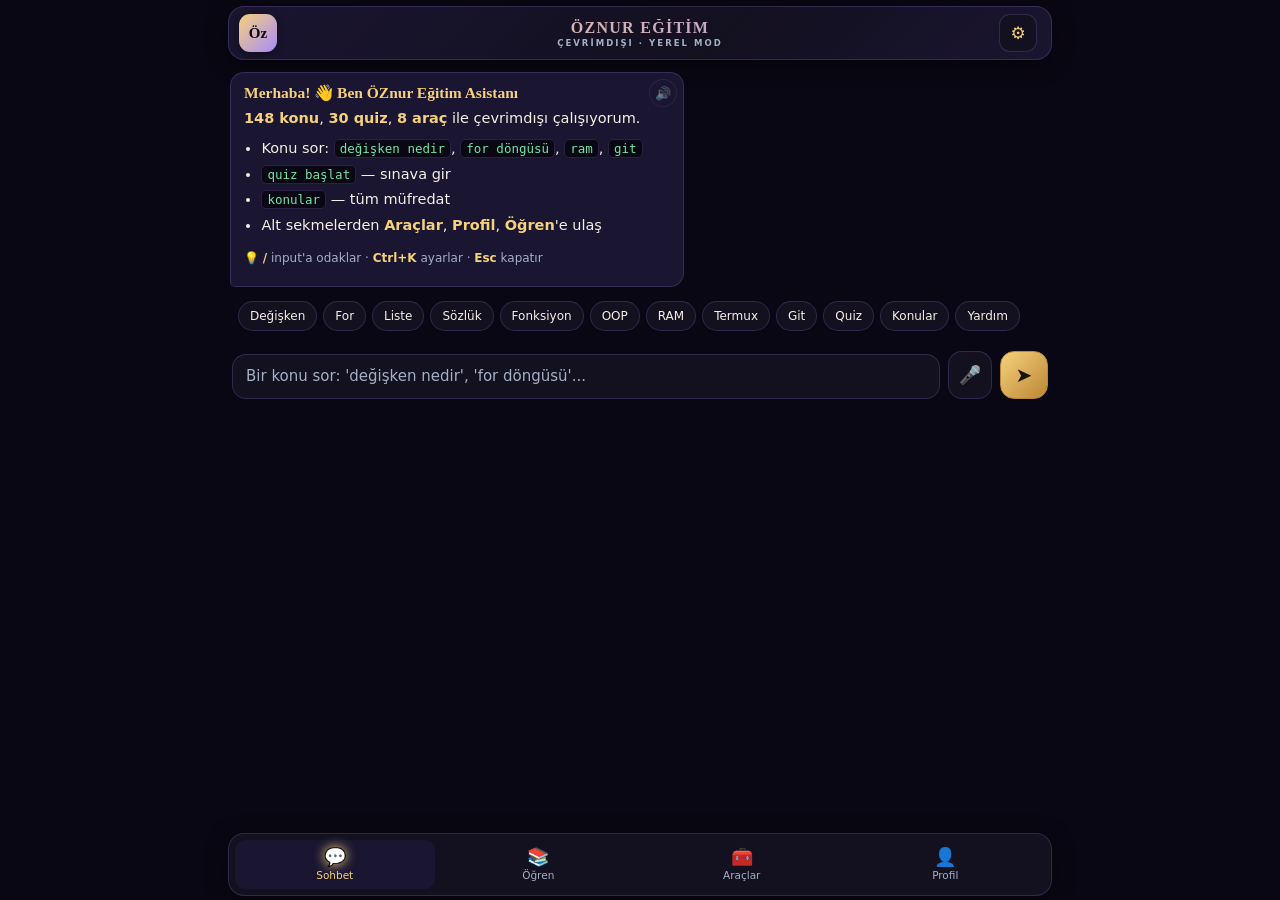
<file: index.html>
<!doctype html>
<html lang="tr" data-theme="dark">
<head>
<meta charset="utf-8">
<meta name="viewport" content="width=device-width,initial-scale=1,viewport-fit=cover,user-scalable=no">
<meta name="theme-color" content="#0a0714">
<meta name="description" content="ÖZnur Eğitim - Çevrimdışı ve çevrimiçi öğrenme asistanı">
<meta name="mobile-web-app-capable" content="yes">
<meta name="apple-mobile-web-app-capable" content="yes">
<title>ÖZnur Eğitim</title>
<link rel="icon" href="data:image/svg+xml,%3Csvg xmlns='http://www.w3.org/2000/svg' viewBox='0 0 100 100'%3E%3Crect width='100' height='100' rx='22' fill='%230a0714'/%3E%3Ctext x='50' y='68' font-size='52' font-weight='700' text-anchor='middle' fill='%23f6d17b' font-family='Georgia'%3E%C3%96z%3C/text%3E%3C/svg%3E">
<link rel="manifest" href="manifest.json">
<link rel="stylesheet" href="styles.css">
</head>
<body>
<div id="app">
  <header id="topbar">
    <button class="logo" id="logoBtn" aria-label="Hakkında">Öz</button>
    <div class="brand">
      <h1>ÖZNUR EĞİTİM</h1>
      <h2 id="modeLabel">ÇEVRİMDIŞI · YEREL MOD</h2>
    </div>
    <button class="icon-btn" id="settingsBtn" aria-label="Ayarlar">⚙</button>
  </header>

  <main id="view"></main>

  <nav id="bottomnav">
    <button data-tab="chat"><span class="ico">💬</span><span>Sohbet</span></button>
    <button data-tab="learn"><span class="ico">📚</span><span>Öğren</span></button>
    <button data-tab="tools"><span class="ico">🧰</span><span>Araçlar</span></button>
    <button data-tab="profile"><span class="ico">👤</span><span>Profil</span></button>
  </nav>
</div>

<div id="modal-overlay" class="hidden"><div class="modal" id="modal-content"></div></div>
<div id="toast"></div>

<script src="core.js"></script>
<script src="data-kb-1.js"></script>
<script src="data-kb-2.js"></script>
<script src="data-kb-3.js"></script>
<script src="data-kb-4.js"></script>
<script src="data-quiz.js"></script>
<script src="data-providers.js"></script>
<script src="ai.js"></script>
<script src="views.js"></script>
<script src="tools.js"></script>
<script src="tts.js"></script>
<script src="voice.js"></script>
<script src="reminder.js"></script>
<script src="i18n.js"></script>
<script src="card-ai.js"></script>
<script src="pdf.js"></script>
<script src="polish.js"></script>
<script src="tools-extra.js"></script>
<script src="stats.js"></script>
<script src="app.js"></script>
</body>
</html>
</file>
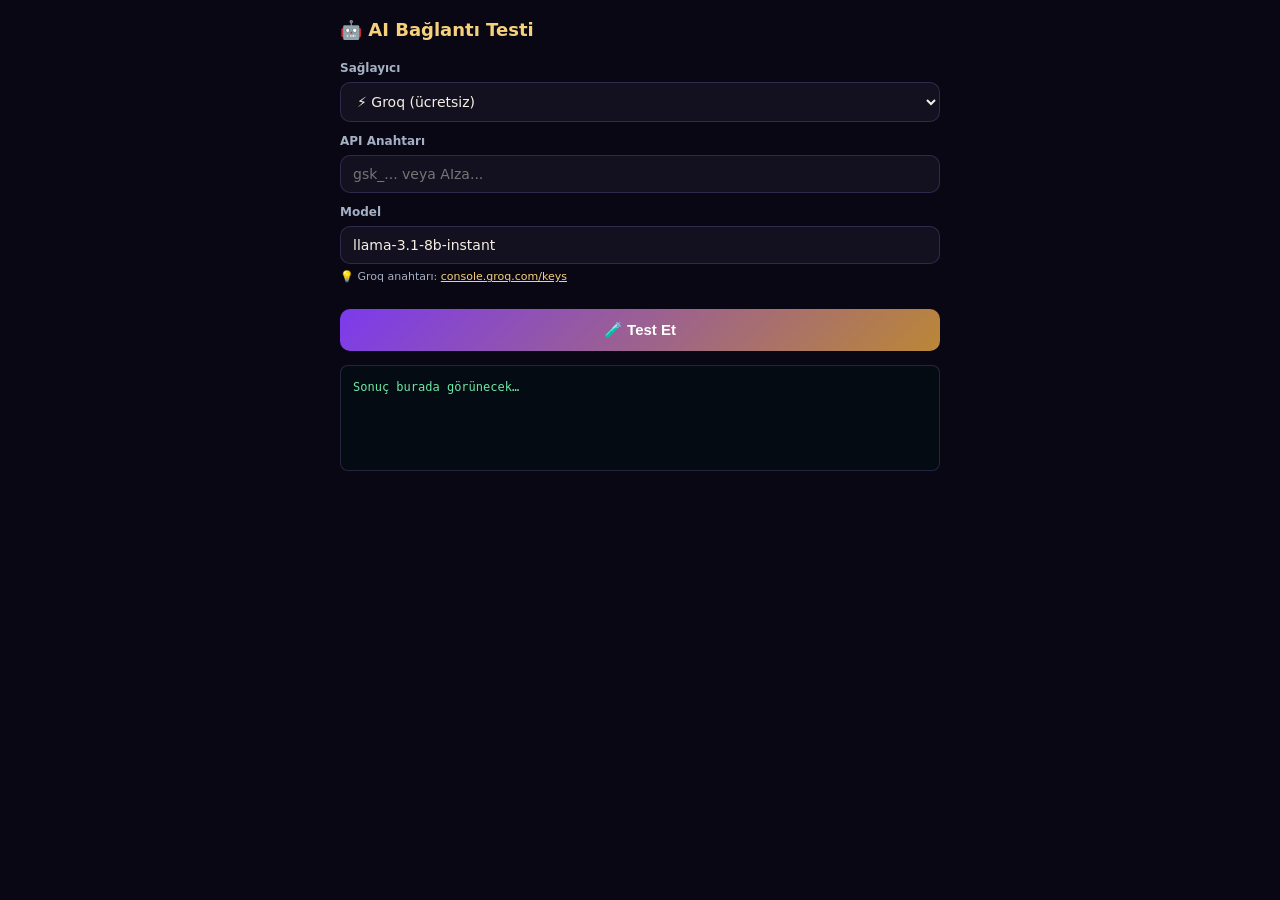
<file: ai-test.html>
<!doctype html>
<html lang="tr">
<head><meta charset="utf-8"><title>AI Test</title>
<meta name="viewport" content="width=device-width,initial-scale=1">
<style>
body{font-family:system-ui;padding:16px;background:#0a0714;color:#f5f0e3;line-height:1.6;max-width:600px;margin:auto}
h1{color:#f6d17b;font-size:18px;margin:0 0 14px}
label{display:block;font-size:12px;color:#a5b0c4;margin:10px 0 4px;font-weight:600}
input,select,textarea{width:100%;padding:10px 12px;border:1px solid #a78bfa33;border-radius:10px;background:#131020;color:#f5f0e3;font-size:14px;box-sizing:border-box;font-family:inherit}
button{width:100%;padding:12px;border-radius:10px;background:linear-gradient(135deg,#7c3aed,#bb8736);color:#fff;border:0;font-size:15px;font-weight:600;margin-top:12px;cursor:pointer}
.out{margin-top:14px;padding:12px;background:#050b12;border:1px solid #a78bfa33;border-radius:8px;font-family:monospace;font-size:12px;color:#6ee7a5;white-space:pre-wrap;word-break:break-word;min-height:80px;max-height:400px;overflow-y:auto}
.hint{font-size:11px;color:#a5b0c4;margin-top:4px}
.bad{color:#f87171}
.ok{color:#6ee7a5}
</style></head>
<body>
<h1>🤖 AI Bağlantı Testi</h1>

<label>Sağlayıcı</label>
<select id="prov" onchange="updateHint()">
  <option value="groq">⚡ Groq (ücretsiz)</option>
  <option value="gemini">🔵 Google Gemini (ücretsiz)</option>
  <option value="openai">🟢 OpenAI</option>
</select>

<label>API Anahtarı</label>
<input type="text" id="key" placeholder="gsk_... veya AIza..." autocomplete="off">

<label>Model</label>
<input type="text" id="model" placeholder="llama-3.1-8b-instant" value="llama-3.1-8b-instant">

<p class="hint" id="provHint">
💡 Groq anahtarı: <a href="https://console.groq.com/keys" target="_blank" style="color:#f6d17b">console.groq.com/keys</a>
</p>

<button onclick="testAI()">🧪 Test Et</button>

<div class="out" id="out">Sonuç burada görünecek…</div>

<script>
function updateHint(){
  const p = document.getElementById('prov').value;
  const h = document.getElementById('provHint');
  const m = document.getElementById('model');
  if(p === 'groq'){ 
    h.innerHTML = '💡 Groq: <a href="https://console.groq.com/keys" target="_blank" style="color:#f6d17b">console.groq.com/keys</a>';
    m.value = 'llama-3.1-8b-instant';
  }
  if(p === 'gemini'){ 
    h.innerHTML = '💡 Gemini: <a href="https://aistudio.google.com/apikey" target="_blank" style="color:#f6d17b">aistudio.google.com/apikey</a>';
    m.value = 'gemini-1.5-flash';
  }
  if(p === 'openai'){ 
    h.innerHTML = '💡 OpenAI: <a href="https://platform.openai.com/api-keys" target="_blank" style="color:#f6d17b">platform.openai.com/api-keys</a>';
    m.value = 'gpt-4o-mini';
  }
}

async function testAI(){
  const out = document.getElementById('out');
  const prov = document.getElementById('prov').value;
  const key = document.getElementById('key').value.trim();
  const model = document.getElementById('model').value.trim();
  
  out.textContent = '⏳ Test ediliyor...\n';
  
  if(!key){ 
    out.innerHTML = '<span class="bad">❌ Anahtar boş</span>'; 
    return; 
  }
  
  out.textContent += 'Anahtar uzunluğu: ' + key.length + ' karakter\n';
  out.textContent += 'Anahtar başlangıcı: ' + key.slice(0, 8) + '...\n';
  out.textContent += 'Model: ' + model + '\n\n';
  
  try {
    if(prov === 'groq'){
      const url = 'https://api.groq.com/openai/v1/chat/completions';
      out.textContent += 'POST → ' + url + '\n';
      const r = await fetch(url, {
        method: 'POST',
        headers: {
          'Content-Type': 'application/json',
          'Authorization': 'Bearer ' + key
        },
        body: JSON.stringify({
          model: model,
          messages: [{role:'user', content:'Tek kelimeyle cevap ver: çalışıyor'}],
          max_tokens: 20
        })
      });
      out.textContent += 'HTTP ' + r.status + ' ' + r.statusText + '\n\n';
      const data = await r.json();
      out.textContent += 'Yanıt:\n' + JSON.stringify(data, null, 2);
      if(r.ok){
        out.innerHTML += '\n\n<span class="ok">✅ BAŞARILI! Cevap: ' + (data.choices?.[0]?.message?.content || '') + '</span>';
      } else {
        out.innerHTML += '\n\n<span class="bad">❌ HATA — anahtar geçersiz veya limit doldu</span>';
      }
    }
    
    if(prov === 'gemini'){
      const url = 'https://generativelanguage.googleapis.com/v1beta/models/' + model + ':generateContent?key=' + key;
      const r = await fetch(url, {
        method: 'POST',
        headers: {'Content-Type': 'application/json'},
        body: JSON.stringify({
          contents: [{parts:[{text:'Tek kelimeyle cevap ver: çalışıyor'}]}]
        })
      });
      out.textContent += 'HTTP ' + r.status + '\n\n';
      const data = await r.json();
      out.textContent += JSON.stringify(data, null, 2);
      if(r.ok && data.candidates){
        out.innerHTML += '\n\n<span class="ok">✅ BAŞARILI! Cevap: ' + (data.candidates[0]?.content?.parts?.[0]?.text || '') + '</span>';
      } else {
        out.innerHTML += '\n\n<span class="bad">❌ HATA</span>';
      }
    }
    
    if(prov === 'openai'){
      const r = await fetch('https://api.openai.com/v1/chat/completions', {
        method: 'POST',
        headers: {
          'Content-Type': 'application/json',
          'Authorization': 'Bearer ' + key
        },
        body: JSON.stringify({
          model: model,
          messages: [{role:'user', content:'Tek kelimeyle cevap ver: çalışıyor'}],
          max_tokens: 20
        })
      });
      out.textContent += 'HTTP ' + r.status + '\n\n';
      const data = await r.json();
      out.textContent += JSON.stringify(data, null, 2);
      if(r.ok){
        out.innerHTML += '\n\n<span class="ok">✅ BAŞARILI!</span>';
      } else {
        out.innerHTML += '\n\n<span class="bad">❌ HATA</span>';
      }
    }
  } catch(e) {
    out.innerHTML += '\n\n<span class="bad">❌ Ağ hatası: ' + e.message + '</span>';
  }
}
</script>
</body>
</html>
</file>
<file: styles.css>
/* ÖZnur Eğitim — Tam Arayüz Stilleri */
:root{
  --safeT:env(safe-area-inset-top,0px);
  --safeB:env(safe-area-inset-bottom,0px);
  --radius:14px;
  --radius-sm:10px;
  --font:system-ui,-apple-system,"Segoe UI",sans-serif;
  --mono:ui-monospace,Consolas,"SF Mono",monospace;
}

/* ═══════════ TEMALAR ═══════════ */
html[data-theme="dark"]{
  --bg:#0a0714;
  --panel:#131020;
  --panel2:#1a1530;
  --border:#a78bfa33;
  --gold:#f6d17b;
  --gold2:#bb8736;
  --purple:#a78bfa;
  --purple2:#7c3aed;
  --ink:#f5f0e3;
  --muted:#a5b0c4;
  --user:#241b4a;
  --bot:#1a1530;
  --success:#6ee7a5;
  --danger:#f87171;
  --warning:#fb923c;
  --shadow:0 4px 20px #0008;
}
html[data-theme="light"]{
  --bg:#f5f0e3;
  --panel:#fffdf7;
  --panel2:#f0e9d8;
  --border:#a78bfa55;
  --gold:#8a6200;
  --gold2:#bb8736;
  --purple:#6d28d9;
  --purple2:#7c3aed;
  --ink:#1f1a14;
  --muted:#5b5a66;
  --user:#e8ddc4;
  --bot:#fffdf7;
  --success:#047857;
  --danger:#dc2626;
  --warning:#c2410c;
  --shadow:0 4px 20px #0002;
}
html[data-theme="sepia"]{
  --bg:#e8dcc0;
  --panel:#f4ebd3;
  --panel2:#e8dcc0;
  --border:#a78bfa55;
  --gold:#6e4b0c;
  --gold2:#a67c00;
  --purple:#6d28d9;
  --purple2:#7c3aed;
  --ink:#2c2416;
  --muted:#5b4b32;
  --user:#dfd0a8;
  --bot:#f4ebd3;
  --success:#047857;
  --danger:#b91c1c;
  --warning:#c2410c;
  --shadow:0 4px 20px #0001;
}

/* ═══════════ RESET ═══════════ */
*{box-sizing:border-box;-webkit-tap-highlight-color:transparent}
html,body{
  margin:0;height:100%;
  background:var(--bg);color:var(--ink);
  font-family:var(--font);overflow:hidden;
}
body{height:100dvh}
button{font-family:inherit;color:inherit;background:none;border:0;cursor:pointer;padding:0}
input,textarea,select{font-family:inherit;color:inherit}
a{color:var(--gold);text-decoration:none}
a:hover{text-decoration:underline}
.hidden{display:none!important}

/* ═══════════ APP SHELL ═══════════ */
#app{
  height:100%;
  display:grid;
  grid-template-rows:auto minmax(0,1fr) auto;
  max-width:840px;
  margin:auto;
  padding-top:calc(var(--safeT) + 6px);
  padding-bottom:calc(var(--safeB) + 4px);
}

/* ═══════════ TOPBAR ═══════════ */
#topbar{
  display:grid;
  grid-template-columns:42px minmax(0,1fr) 42px;
  align-items:center;
  gap:8px;
  min-height:54px;
  padding:6px 10px;
  margin:0 8px;
  border:1px solid var(--border);
  border-radius:16px;
  background:linear-gradient(135deg,var(--panel2),var(--panel) 60%,var(--panel2));
  box-shadow:var(--shadow);
}
.logo{
  width:38px;height:38px;
  border-radius:11px;
  display:grid;place-items:center;
  background:linear-gradient(135deg,var(--gold),var(--purple));
  color:#0a0714;
  font-weight:800;font-size:15px;
  font-family:Georgia,serif;
  box-shadow:0 2px 8px #0006;
}
.brand{text-align:center;line-height:1.05;min-width:0}
.brand h1{
  margin:0;
  font:700 16px Georgia,serif;
  letter-spacing:.08em;
  background:linear-gradient(90deg,var(--gold),var(--purple));
  -webkit-background-clip:text;background-clip:text;
  -webkit-text-fill-color:transparent;
  white-space:nowrap;overflow:hidden;text-overflow:ellipsis;
}
.brand h2{
  margin:2px 0 0;
  font-size:8.5px;
  letter-spacing:.24em;
  color:var(--muted);
  font-weight:600;
}
.icon-btn{
  width:38px;height:38px;
  border-radius:11px;
  border:1px solid var(--border);
  background:var(--panel);
  display:grid;place-items:center;
  font-size:17px;color:var(--gold);
  transition:background .15s;
}
.icon-btn:active{background:var(--panel2)}

/* ═══════════ VIEW ═══════════ */
#view{overflow-y:auto;overscroll-behavior:contain;padding:8px 4px 4px}
#view::-webkit-scrollbar{width:6px}
#view::-webkit-scrollbar-thumb{background:var(--border);border-radius:3px}

/* ═══════════ BOTTOM NAV ═══════════ */
#bottomnav{
  display:grid;
  grid-template-columns:repeat(4,1fr);
  gap:4px;
  margin:4px 8px 0;
  padding:6px;
  border:1px solid var(--border);
  border-radius:16px;
  background:var(--panel);
  box-shadow:var(--shadow);
}
#bottomnav button{
  display:flex;flex-direction:column;align-items:center;gap:3px;
  padding:8px 4px;border-radius:10px;
  font-size:10.5px;color:var(--muted);
  transition:background .15s,color .15s;
}
#bottomnav button .ico{font-size:18px;line-height:1}
#bottomnav button.active{background:var(--panel2);color:var(--gold)}
#bottomnav button.active .ico{filter:drop-shadow(0 0 6px var(--gold))}

/* ═══════════ CHAT ═══════════ */
.chat-wrap{display:flex;flex-direction:column;gap:10px;padding:4px 6px 8px}
.chat-list{display:flex;flex-direction:column;gap:10px;min-height:100%}

.msg{
  max-width:88%;
  padding:11px 13px;
  border-radius:14px;
  line-height:1.5;
  font-size:14.5px;
  overflow-wrap:anywhere;
  animation:pop .18s ease-out;
}
@keyframes pop{
  from{opacity:0;transform:translateY(6px)}
  to{opacity:1;transform:none}
}
.msg.user{
  align-self:flex-end;
  background:var(--user);
  border:1px solid var(--border);
  border-bottom-right-radius:5px;
  color:var(--ink);
}
.msg.bot{
  align-self:flex-start;
  background:var(--bot);
  border:1px solid var(--border);
  border-bottom-left-radius:5px;
}
.msg.bot h3{
  margin:0 0 6px;
  font:700 15.5px Georgia,serif;
  color:var(--gold);
}
.msg.bot p{margin:0 0 8px}
.msg.bot p:last-child{margin:0}
.msg.bot ul,.msg.bot ol{margin:0 0 8px;padding-left:1.2em}
.msg.bot li{margin:0 0 4px}
.msg.bot code,.msg.bot pre{
  font-family:var(--mono);
  background:var(--bg);
  color:var(--success);
  border:1px solid var(--border);
  border-radius:5px;
  font-size:12.5px;
  padding:1px 5px;
  overflow-wrap:anywhere;
}
.msg.bot pre{
  padding:10px;
  overflow-x:auto;
  white-space:pre;
  display:block;
  margin:0 0 8px;
  line-height:1.5;
}
.msg.bot pre code{background:none;border:0;padding:0;color:inherit}
.msg.bot table{
  width:100%;border-collapse:collapse;
  font-size:12px;margin:0 0 8px;
}
.msg.bot th,.msg.bot td{
  border:1px solid var(--border);
  padding:5px;text-align:left;
}
.msg.bot th{background:#b98b3d22;color:var(--gold)}
.msg.bot b{color:var(--gold)}
.msg-meta{
  font-size:10.5px;
  color:var(--muted);
  margin-top:4px;
  opacity:.7;
}

/* Typing animasyonu */
.typing{display:inline-flex;gap:4px;padding:6px 2px}
.typing span{
  width:7px;height:7px;border-radius:50%;
  background:var(--muted);
  animation:blink 1.2s infinite;
}
.typing span:nth-child(2){animation-delay:.2s}
.typing span:nth-child(3){animation-delay:.4s}
@keyframes blink{
  0%,80%,100%{opacity:.3}
  40%{opacity:1}
}

/* ═══════════ CHIPS ═══════════ */
.chips{
  display:flex;gap:6px;
  overflow-x:auto;
  padding:4px 8px 8px;
  scrollbar-width:none;
}
.chips::-webkit-scrollbar{display:none}
.chip{
  flex:0 0 auto;
  border:1px solid var(--border);
  background:var(--panel);
  color:var(--ink);
  font-size:12px;
  padding:7px 11px;
  border-radius:20px;
  white-space:nowrap;
  transition:.15s;
}
.chip:hover,.chip:active{
  background:var(--panel2);
  border-color:var(--gold);
}

/* ═══════════ COMPOSER ═══════════ */
.composer{
  display:grid;
  grid-template-columns:minmax(0,1fr) 48px;
  gap:8px;
  align-items:end;
  padding:0 8px 4px;
}
.composer textarea{
  width:100%;
  min-height:44px;max-height:120px;
  resize:none;
  border:1px solid var(--border);
  border-radius:14px;
  background:var(--panel);
  color:var(--ink);
  padding:11px 13px;
  font-size:15px;
  line-height:1.4;
  outline:none;
  overflow-y:auto;
}
.composer textarea:focus{
  border-color:var(--gold);
  box-shadow:0 0 0 2px #f6d17b22;
}
.composer textarea::placeholder{color:var(--muted)}
.send{
  width:48px;height:48px;
  border-radius:14px;
  border:1px solid var(--gold2);
  background:linear-gradient(135deg,var(--gold),var(--gold2));
  color:#1a1400;
  font-size:20px;
  display:grid;place-items:center;
  transition:filter .15s;
}
.send:active{filter:brightness(.9)}
.send:disabled{opacity:.5}

/* ═══════════ SECTION / CARD ═══════════ */
.section{padding:0 8px 12px}
.section-title{
  font:700 17px Georgia,serif;
  color:var(--gold);
  margin:10px 0 8px;
  padding:0 4px;
  display:flex;
  justify-content:space-between;
  align-items:baseline;
}
.section-title small{
  font:400 11px var(--font);
  color:var(--muted);
}

.card{
  background:var(--panel);
  border:1px solid var(--border);
  border-radius:12px;
  padding:12px 14px;
  margin-bottom:8px;
  transition:.15s;
}
.card.clickable:active{
  background:var(--panel2);
  transform:scale(.99);
}
.card h4{
  margin:0 0 4px;
  font:600 14px var(--font);
  color:var(--ink);
}
.card p{
  margin:0;
  font-size:12.5px;
  color:var(--muted);
  line-height:1.5;
}
.card .meta{
  font-size:11px;
  color:var(--muted);
  margin-top:6px;
}

.grid2{display:grid;grid-template-columns:1fr 1fr;gap:8px}
.grid3{display:grid;grid-template-columns:repeat(3,1fr);gap:8px}

/* ═══════════ STAT BOX ═══════════ */
.stat-box{
  background:var(--panel);
  border:1px solid var(--border);
  border-radius:12px;
  padding:12px;
  text-align:center;
}
.stat-box .num{
  font:700 22px Georgia,serif;
  color:var(--gold);
}
.stat-box .lbl{
  font-size:11px;
  color:var(--muted);
  margin-top:2px;
}

/* ═══════════ PROGRESS BAR ═══════════ */
.progress-bar{
  height:8px;
  background:var(--panel2);
  border-radius:4px;
  overflow:hidden;
  margin-top:8px;
}
.progress-bar>div{
  height:100%;
  background:linear-gradient(90deg,var(--purple2),var(--gold));
  transition:width .3s;
}

/* ═══════════ BADGES ═══════════ */
.badge{
  display:inline-flex;
  align-items:center;
  gap:4px;
  padding:4px 10px;
  border-radius:12px;
  background:var(--panel2);
  border:1px solid var(--border);
  font-size:11px;
  margin:2px;
}
.badge.on{
  background:linear-gradient(135deg,var(--purple2),var(--gold2));
  color:#fff;
  border-color:transparent;
}

/* ═══════════ QUIZ OPTION ═══════════ */
.quiz-q{
  background:var(--panel);
  border:1px solid var(--border);
  border-radius:14px;
  padding:14px;
}
.quiz-q .tip{
  font-size:11px;
  color:var(--muted);
  margin-bottom:6px;
}
.quiz-q .qtext{
  font:600 15px var(--font);
  margin-bottom:12px;
  line-height:1.45;
}
.quiz-opt{
  display:block;
  width:100%;
  text-align:left;
  padding:12px 14px;
  margin-bottom:8px;
  border:1px solid var(--border);
  border-radius:10px;
  background:var(--panel2);
  font-size:14px;
  transition:.15s;
}
.quiz-opt:active{background:var(--user)}
.quiz-opt.correct{
  background:#14532d;
  border-color:var(--success);
  color:#d1fae5;
}
.quiz-opt.wrong{
  background:#7f1d1d;
  border-color:var(--danger);
  color:#fee2e2;
}

/* ═══════════ MODAL ═══════════ */
#modal-overlay{
  position:fixed;
  inset:0;
  z-index:50;
  background:#030711ee;
  backdrop-filter:blur(6px);
  display:flex;
  align-items:center;
  justify-content:center;
  padding:18px;
}
.modal{
  width:min(100%,480px);
  max-height:88dvh;
  overflow-y:auto;
  border:1px solid var(--border);
  border-radius:20px;
  background:var(--panel);
  padding:18px;
  box-shadow:0 20px 60px #000a;
}
.modal h2{
  margin:0 0 12px;
  font:700 18px Georgia,serif;
  color:var(--gold);
  display:flex;
  justify-content:space-between;
  align-items:center;
  gap:8px;
}
.modal h2 button{
  font-size:22px;
  color:var(--muted);
  flex:0 0 auto;
  width:32px;height:32px;
  border-radius:50%;
  display:grid;place-items:center;
  transition:.15s;
}
.modal h2 button:hover{background:var(--panel2)}
.modal h3{
  font:700 15px Georgia,serif;
  color:var(--gold);
  margin:0 0 8px;
}
.modal label{
  display:block;
  font-size:12px;
  color:var(--muted);
  margin:10px 0 4px;
  font-weight:600;
}
.modal input[type=text],
.modal input[type=password],
.modal input[type=email],
.modal input[type=url],
.modal select,
.modal textarea{
  width:100%;
  padding:10px 12px;
  border:1px solid var(--border);
  border-radius:10px;
  background:var(--panel2);
  color:var(--ink);
  font-size:14px;
  outline:none;
}
.modal input:focus,
.modal select:focus,
.modal textarea:focus{
  border-color:var(--gold);
}
.modal textarea{
  min-height:80px;
  resize:vertical;
  font-family:var(--font);
}
.modal input[type=range]{
  width:100%;
  accent-color:var(--gold);
}
.modal input[type=color]{
  cursor:pointer;
}
.modal input[type=file]{
  width:100%;
  padding:8px;
  background:var(--panel2);
  border-radius:8px;
  color:var(--ink);
  font-size:12px;
  border:1px solid var(--border);
}

.modal .btn{
  width:100%;
  padding:11px;
  border-radius:10px;
  border:1px solid var(--border);
  background:var(--panel2);
  color:var(--gold);
  font:600 13.5px var(--font);
  margin-top:8px;
  transition:.15s;
  cursor:pointer;
}
.modal .btn:active{transform:scale(.99)}
.modal .btn.primary{
  background:linear-gradient(135deg,var(--purple2),var(--gold2));
  color:#fff;
  border-color:transparent;
}
.modal .btn.danger{
  background:#3a1414;
  border-color:var(--danger);
  color:#ffbdbd;
}
.modal .hint{
  font-size:11px;
  color:var(--muted);
  margin:4px 0 0;
  line-height:1.5;
}

.modal .seg{
  display:flex;
  gap:4px;
  margin-top:4px;
}
.modal .seg button{
  flex:1;
  padding:8px;
  border:1px solid var(--border);
  border-radius:8px;
  background:var(--panel2);
  color:var(--muted);
  font-size:12px;
  cursor:pointer;
  transition:.15s;
}
.modal .seg button.on{
  background:var(--gold);
  color:#1a1400;
  border-color:transparent;
  font-weight:700;
}

.modal .row{
  display:grid;
  grid-template-columns:1fr auto;
  gap:8px;
  align-items:center;
}

/* ═══════════ TOOL AREA ═══════════ */
.tool-area{
  background:var(--panel);
  border:1px solid var(--border);
  border-radius:12px;
  padding:12px;
  margin-bottom:10px;
}
.tool-area textarea{
  width:100%;
  min-height:90px;
  padding:10px;
  border:1px solid var(--border);
  border-radius:8px;
  background:var(--panel2);
  color:var(--ink);
  font-family:var(--mono);
  font-size:12.5px;
  outline:none;
  resize:vertical;
}
.tool-area .out{
  margin-top:8px;
  padding:10px;
  background:var(--bg);
  border:1px solid var(--border);
  border-radius:8px;
  font-family:var(--mono);
  font-size:12px;
  color:var(--success);
  min-height:40px;
  max-height:280px;
  overflow-y:auto;
  white-space:pre-wrap;
  word-break:break-word;
}

/* ═══════════ TERMINAL ═══════════ */
.term-line{
  font-family:var(--mono);
  font-size:12.5px;
  line-height:1.55;
  white-space:pre-wrap;
  word-break:break-word;
}
.term-line .path{color:var(--purple)}
.term-line .err{color:var(--danger)}

.term-input-row{
  display:flex;
  gap:6px;
  margin-top:6px;
}
.term-input-row input{
  flex:1;
  padding:8px 10px;
  border:1px solid var(--border);
  border-radius:8px;
  background:var(--bg);
  color:var(--ink);
  font-family:var(--mono);
  font-size:13px;
  outline:none;
}
.term-input-row input:focus{border-color:var(--gold)}
.term-input-row button{
  padding:8px 14px;
  border-radius:8px;
  background:var(--panel2);
  color:var(--gold);
  border:1px solid var(--border);
  font-size:13px;
  cursor:pointer;
  transition:.15s;
}
.term-input-row button:active{background:var(--gold);color:#1a1400}

/* ═══════════ TOAST ═══════════ */
#toast{
  position:fixed;
  bottom:calc(var(--safeB) + 90px);
  left:50%;
  transform:translateX(-50%) translateY(20px);
  background:var(--panel2);
  border:1px solid var(--border);
  color:var(--ink);
  padding:10px 16px;
  border-radius:10px;
  font-size:13px;
  opacity:0;
  pointer-events:none;
  transition:.25s;
  z-index:100;
  box-shadow:var(--shadow);
  max-width:90vw;
  text-align:center;
  font-weight:500;
}
#toast.show{
  opacity:1;
  transform:translateX(-50%) translateY(0);
}

/* ═══════════ RESPONSIVE ═══════════ */
@media(max-width:400px){
  .msg{font-size:13.5px;max-width:92%}
  .brand h1{font-size:14.5px}
  .composer{grid-template-columns:minmax(0,1fr) 44px}
  .send{width:44px;height:44px}
  #bottomnav button{font-size:10px;padding:6px 2px}
  #bottomnav button .ico{font-size:16px}
  .stat-box .num{font-size:18px}
}

@media(max-height:640px){
  .brand h2{display:none}
  .chips{display:none}
}

@media(max-height:520px){
  .brand h1{font-size:14px}
  #topbar{min-height:46px;padding:4px 8px}
}

/* ═══════════ SCROLLBAR (webkit) ═══════════ */
.modal::-webkit-scrollbar{width:6px}
.modal::-webkit-scrollbar-thumb{background:var(--border);border-radius:3px}
.tool-area .out::-webkit-scrollbar{width:6px}
.tool-area .out::-webkit-scrollbar-thumb{background:var(--border);border-radius:3px}

/* ═══════════ SEÇİM ═══════════ */
::selection{
  background:var(--purple);
  color:#fff;
}

/* ═══════════ TTS Butonu ═══════════ */
.msg.bot { padding-right: 40px; position: relative; }
.tts-btn {
  position: absolute;
  top: 6px;
  right: 6px;
  width: 28px;
  height: 28px;
  border-radius: 50%;
  background: var(--panel2);
  border: 1px solid var(--border);
  color: var(--gold);
  font-size: 13px;
  display: grid;
  place-items: center;
  opacity: 0.6;
  transition: opacity .15s, background .15s;
  cursor: pointer;
  font-family: inherit;
  z-index: 2;
}
.tts-btn:hover, .tts-btn:active {
  opacity: 1;
  background: var(--gold);
  color: #1a1400;
}
.tts-btn.speaking {
  background: var(--danger);
  color: #fff;
  opacity: 1;
  animation: tts-pulse 1s infinite;
}
@keyframes tts-pulse {
  0%, 100% { transform: scale(1); }
  50% { transform: scale(1.12); }
}
@media(max-width:400px){
  .tts-btn { width: 24px; height: 24px; font-size: 11px; top: 5px; right: 5px; }
  .msg.bot { padding-right: 34px; }
}

/* ═══════════ Mikrofon Butonu ═══════════ */
.mic-btn {
  width: 44px;
  height: 48px;
  border-radius: 14px;
  border: 1px solid var(--border);
  background: var(--panel);
  color: var(--gold);
  font-size: 18px;
  display: grid;
  place-items: center;
  cursor: pointer;
  transition: background .15s, transform .15s;
  padding: 0;
}
.mic-btn:hover, .mic-btn:active {
  background: var(--panel2);
}
.mic-btn.listening {
  background: var(--danger);
  color: #fff;
  border-color: var(--danger);
  animation: mic-pulse 1s infinite;
}
@keyframes mic-pulse {
  0%, 100% { box-shadow: 0 0 0 0 #f87171aa; }
  50% { box-shadow: 0 0 0 10px #f8717100; }
}
@media(max-width:400px){
  .mic-btn { width: 40px; height: 44px; font-size: 16px; }
  .composer { grid-template-columns: minmax(0,1fr) 40px 44px !important; }
}

/* ═══════════ AMOLED SİYAH TEMA ═══════════ */
html[data-theme="amoled"]{
  --bg:#000000;
  --panel:#0a0a0f;
  --panel2:#12121a;
  --border:#a78bfa44;
  --gold:#f6d17b;
  --gold2:#bb8736;
  --purple:#a78bfa;
  --purple2:#7c3aed;
  --ink:#f0eee7;
  --muted:#8a94a6;
  --user:#1a1230;
  --bot:#0a0a0f;
  --success:#6ee7a5;
  --danger:#f87171;
  --warning:#fb923c;
  --shadow:0 4px 20px #000c;
}
html[data-theme="amoled"] body{background:#000}
html[data-theme="amoled"] #topbar{background:linear-gradient(135deg,#0a0a0f,#000 60%,#0a0a0f)}
html[data-theme="amoled"] .msg.bot{background:#0a0a0f;border-color:#a78bfa33}
html[data-theme="amoled"] .msg.user{background:#1a1230;border-color:#a78bfa55}
html[data-theme="amoled"] .msg.bot pre,
html[data-theme="amoled"] .msg.bot code{background:#000;border-color:#a78bfa33}

/* ═══════════ KATEGORİ İKONLARI ═══════════ */
.cat-icon{
  display:inline-block;
  margin-right:6px;
  font-size:1.15em;
  filter:drop-shadow(0 0 4px var(--gold));
}
</file>
